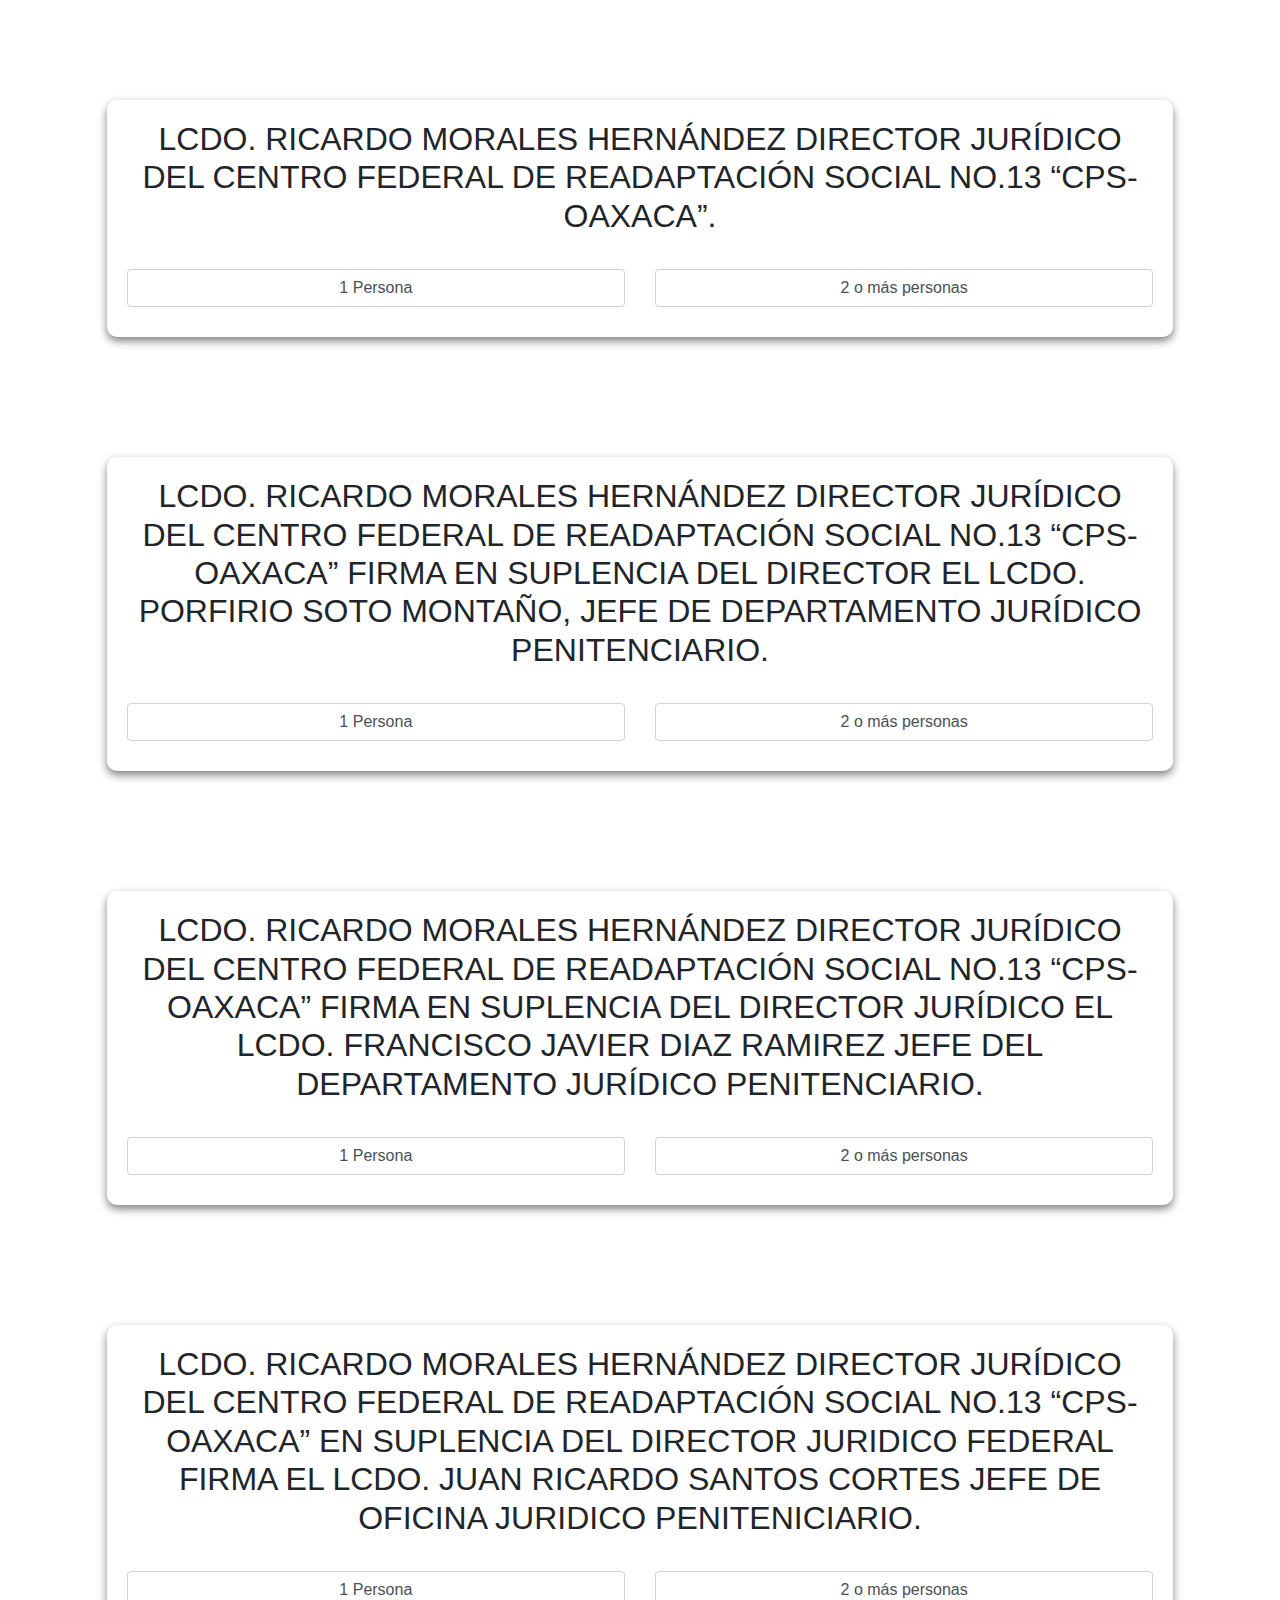
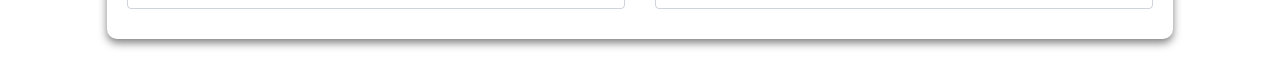
<file: index.html>
<html>
  <meta charset="UTF-8">
  <head>
    <meta charset="UTF-8">
    <meta name="viewport" content="width=device-width, initial-scale=1.0">
    <title>Documentos</title>
    <link href="https://stackpath.bootstrapcdn.com/bootstrap/4.5.2/css/bootstrap.min.css" rel="stylesheet"/>
    <link href="css/index.css" rel="stylesheet" />
</head>


  <body>
    <div class="container main-container">
      <div class="row justify-content-center">
        <div class="col-sm-12 col-md-8 col-lg-10  form-container">
          <h2 class="text-center form-header mb-4">
            LCDO. RICARDO MORALES HERNÁNDEZ
            DIRECTOR JURÍDICO DEL CENTRO FEDERAL
            DE READAPTACIÓN SOCIAL NO.13 “CPS-OAXACA”.
          </h2>

          <div class="row">
            <div class="col-md-6">
              <input
                type="button"
                class="btn custom-button"
                value="1 Persona"
                onclick="location='1/1p.html'"
              />
            </div>
            <div class="col-md-6">
              <input
                type="button"
                class="btn custom-button"
                value="2 o más personas"
                onclick="location='1/2p.html'"
              />
            </div>
          </div>
      
          

        </div>

        <div class="col-sm-12 col-md-8 col-lg-10  form-container">
          <h2 class="text-center form-header mb-4">
            LCDO. RICARDO MORALES HERNÁNDEZ
            DIRECTOR JURÍDICO DEL CENTRO FEDERAL
            DE READAPTACIÓN SOCIAL NO.13 “CPS-OAXACA”
            FIRMA EN SUPLENCIA DEL DIRECTOR 
            EL LCDO. PORFIRIO SOTO MONTAÑO, 
            JEFE DE DEPARTAMENTO JURÍDICO PENITENCIARIO.
          </h2>

          <div class="row">
            <div class="col-md-6">
              <input
                type="button"
                class="btn custom-button"
                value="1 Persona"
                onclick="location='2/1p.html'"
              />
            </div>
            <div class="col-md-6">
              <input
                type="button"
                class="btn custom-button"
                value="2 o más personas"
                onclick="location='2/2p.html'"
              />
            </div>
          </div>
      
          

        </div>

        <div class="col-sm-12 col-md-8 col-lg-10  form-container">
          <h2 class="text-center form-header mb-4">
            LCDO. RICARDO MORALES HERNÁNDEZ
            DIRECTOR JURÍDICO DEL CENTRO FEDERAL
            DE READAPTACIÓN SOCIAL NO.13 “CPS-OAXACA”
            FIRMA EN SUPLENCIA DEL DIRECTOR JURÍDICO 
            EL LCDO. FRANCISCO JAVIER DIAZ RAMIREZ
            JEFE DEL DEPARTAMENTO JURÍDICO PENITENCIARIO.
          </h2>

          <div class="row">
            <div class="col-md-6">
              <input
                type="button"
                class="btn custom-button"
                value="1 Persona"
                onclick="location='3/1p.html'"
              />
            </div>
            <div class="col-md-6">
              <input
                type="button"
                class="btn custom-button"
                value="2 o más personas"
                onclick="location='3/2p.html'"
              />
            </div>
          </div>
      
          

        </div>

        <div class="col-sm-12 col-md-8 col-lg-10  form-container">
          <h2 class="text-center form-header mb-4">
            LCDO. RICARDO MORALES HERNÁNDEZ
            DIRECTOR JURÍDICO DEL CENTRO FEDERAL
            DE READAPTACIÓN SOCIAL NO.13 “CPS-OAXACA”
            EN SUPLENCIA DEL DIRECTOR JURIDICO FEDERAL 
            FIRMA EL LCDO. JUAN RICARDO SANTOS CORTES
            JEFE DE OFICINA JURIDICO PENITENICIARIO.
            
          </h2>

          <div class="row">
            <div class="col-md-6">
              <input
                type="button"
                class="btn custom-button"
                value="1 Persona"
                onclick="location='4/1p.html'"
              />
            </div>
            <div class="col-md-6">
              <input
                type="button"
                class="btn custom-button"
                value="2 o más personas"
                onclick="location='4/2p.html'"
              />
            </div>
          </div>
      
          

        </div>
      </div>
    </div>

    <script src="https://code.jquery.com/jquery-3.5.1.slim.min.js"></script>
    <script src="https://cdn.jsdelivr.net/npm/@popperjs/core@2.5.4/dist/umd/popper.min.js"></script>
    <script src="https://stackpath.bootstrapcdn.com/bootstrap/4.5.2/js/bootstrap.min.js"></script>
  </body>
</html>
</file>
<file: css/index.css>
.custom-button {
    font-size: 16px; /* Ajuste de tamaño para móviles */
    background-color: white;
    color: #495057;
    border: 1px solid #ced4da;
    width: 100%;
    margin: 10px 0;
  }
  
  .custom-button:hover {
    color: #495057;
    border: 1px solid #80bdff;
    box-shadow: 4px 4px 10px rgba(128, 189, 255, 0.5);
  }
  
  .main-container {
    max-width: 100%; /* Ancho completo en móviles */
    margin: 0 auto;
  }
  
  .form-container {
    padding: 20px;
    background-color: #ffffff;
    box-shadow: 0 4px 8px rgba(0, 0, 0, 0.5);
    border-radius: 10px;
    margin-top: 100px;
    margin-bottom: 20px;
  }
  
  @media (max-width: 768px) {
    .form-container {
        padding: 15px;
    }
    .custom-button {
        font-size: 14px; /* Reduce aún más el tamaño de fuente */
        margin: 8px 0; /* Ajusta el margen para mayor compactación */
    }
  }
</file>
